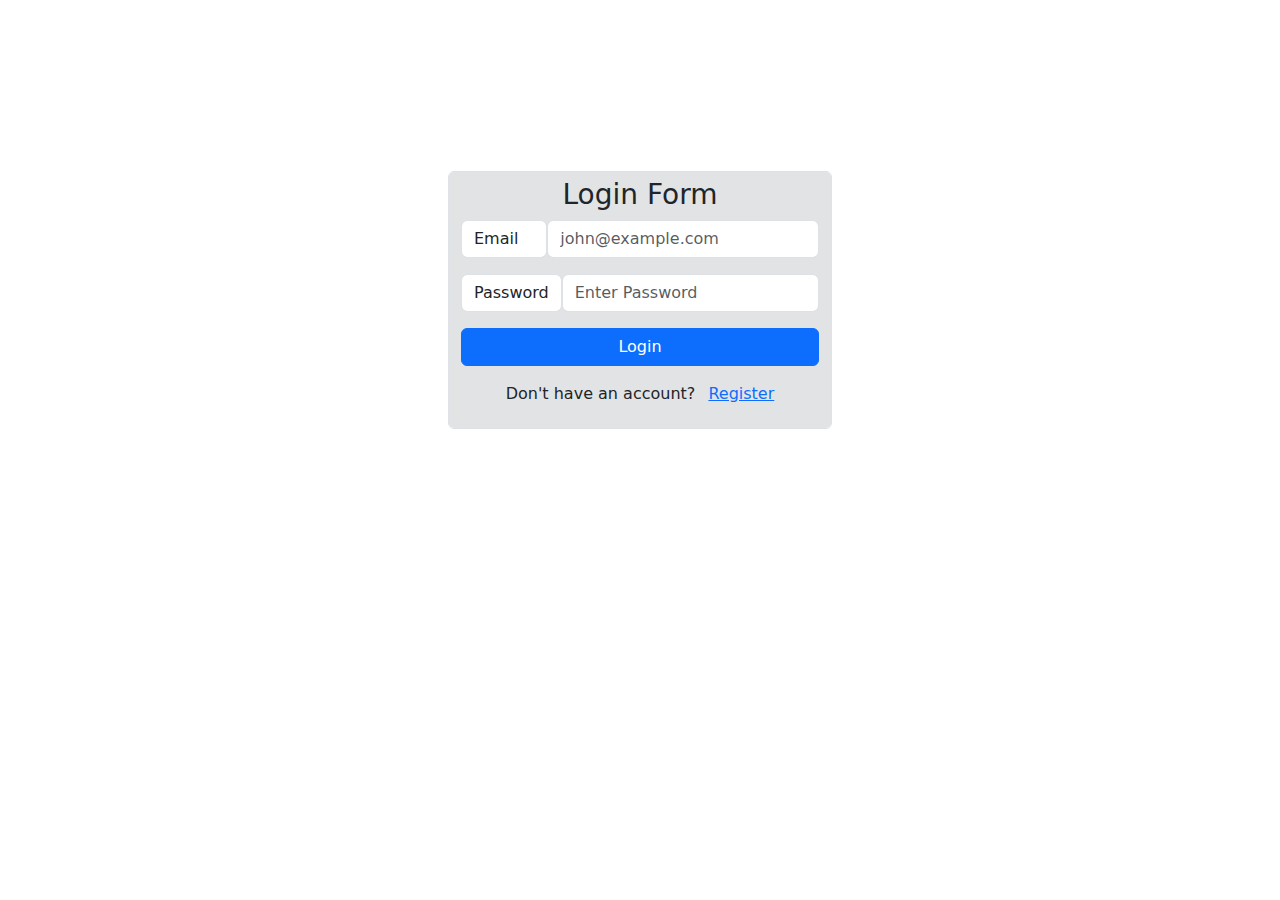
<file: login.html>
<!DOCTYPE html>
<html lang="en">

<head>
    <title>Bootstrap Practice</title>
    <meta charset="utf-8" />
    <meta name="viewport" content="width=device-width, initial-scale=1" />

    <!-- Bootstrap CSS CDN -->
    <link href="https://cdn.jsdelivr.net/npm/bootstrap@5.3.3/dist/css/bootstrap.min.css" rel="stylesheet" />

    <!-- Custom CSS -->
    <link rel="stylesheet" href="assets/css/style.css">
</head>

<body class="">
    <section class="form d-flex justify-content-center align-items-center">
        <form class="form-control bg-secondary-subtle w-30" action="#" method="get">
            <h3 class="text-center">Login Form</h3>

            <div class="d-flex mb-3">
                <label class="form-control w-30 me" for="email">Email</label>
                <input class="form-control" type="email" name="email" id="email" placeholder="john@example.com">
            </div>

            

            <div class="d-flex mb-3">
                <label class="form-control w-30 me" for="password">Password</label>
                <input class="form-control" type="password" name="password" id="password" placeholder="Enter Password">
            </div>

            <button class="btn btn-primary w-100 mb-3">Login</button>
            <p class="text-center">Don't have an account? <a class="ms-2" href="registration.html">Register</a></p>
        </form>
    </section>


    <!-- Bootstrap JS CDN -->
    <script src="https://cdn.jsdelivr.net/npm/bootstrap@5.3.3/dist/js/bootstrap.bundle.min.js"></script>

    <!-- Custom JS -->
    <script src="assets/js/main.js"></script>
</body>

</html>
</file>
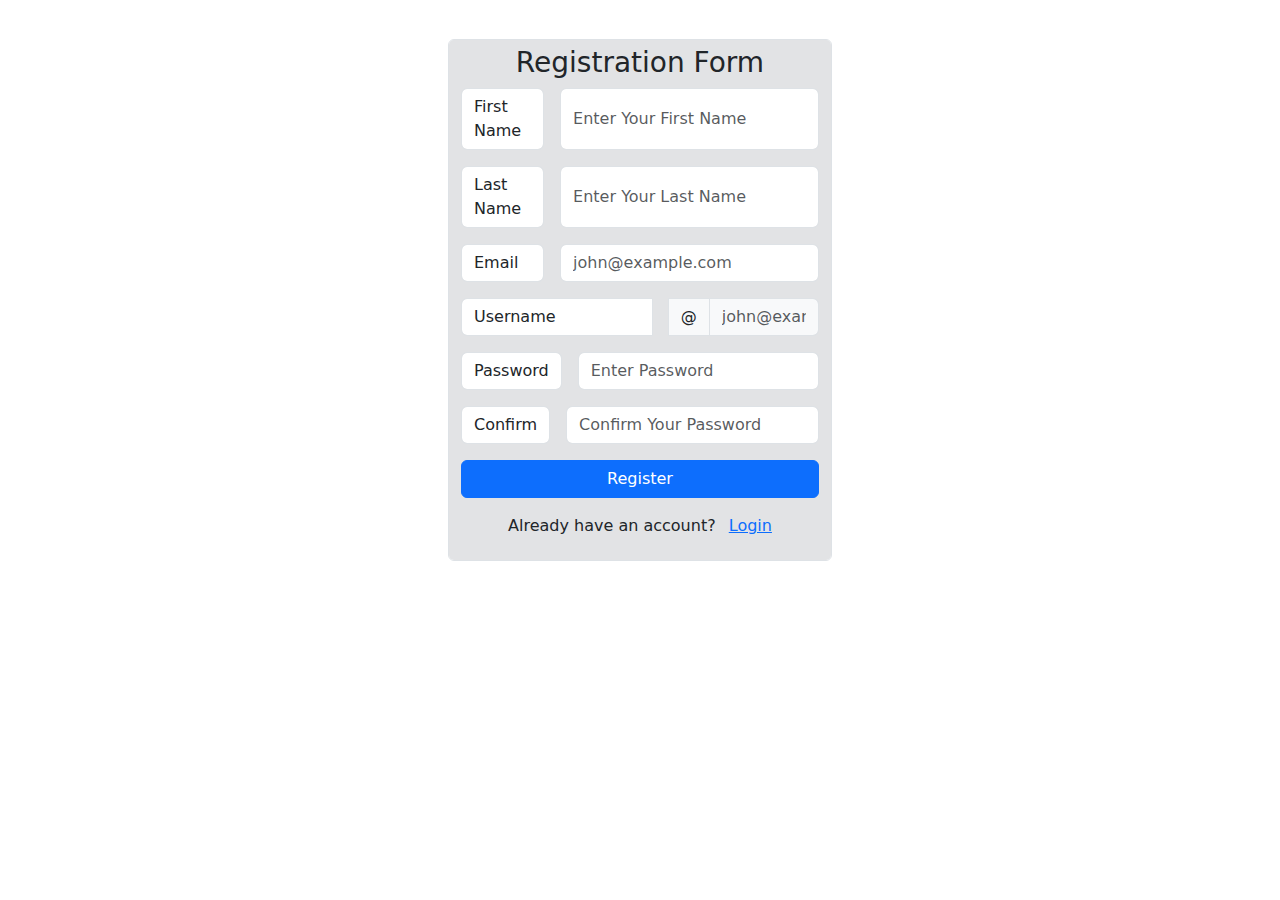
<file: registration.html>
<!DOCTYPE html>
<html lang="en">

<head>
    <title>Bootstrap Practice</title>
    <meta charset="utf-8" />
    <meta name="viewport" content="width=device-width, initial-scale=1" />

    <!-- Bootstrap CSS CDN -->
    <link href="https://cdn.jsdelivr.net/npm/bootstrap@5.3.3/dist/css/bootstrap.min.css" rel="stylesheet" />

    <!-- Custom CSS -->
    <link rel="stylesheet" href="assets/css/style.css">
</head>

<body class="">
    <section class="form d-flex justify-content-center align-items-center">
        <form class="form-control bg-secondary-subtle w-30" action="#" method="get">
            <h3 class="text-center">Registration Form</h3>
            <div class="d-flex mb-3">
                <label class="form-control w-30 me-3" for="f_name">First Name</label>
                <input class="form-control" type="text" name="f_name" id="f_name" placeholder="Enter Your First Name">
            </div>

            <div class="d-flex mb-3">
                <label class="form-control w-30 me-3" for="l_name">Last Name</label>
                <input class="form-control" type="text" name="l_name" id="l_name" placeholder="Enter Your Last Name">
            </div>

            <div class="d-flex mb-3">
                <label class="form-control w-30 me-3" for="email">Email</label>
                <input class="form-control" type="email" name="email" id="email" placeholder="john@example.com">
            </div>

            <div class="input-group d-flex mb-3">
                <label class="form-control w-30 me-3" for="username">Username</label>
                <span class="input-group-text">@</span>
                <input class="form-control input-group-text" type="text" name="username" id="username" placeholder="john@example.com">
            </div>

            <div class="d-flex mb-3">
                <label class="form-control w-30 me-3" for="password">Password</label>
                <input class="form-control" type="password" name="password" id="password" placeholder="Enter Password">
            </div>

            <div class="d-flex mb-3">
                <label class="form-control w-30 me-3" for="c_password">Confirm </label>
                <input class="form-control" type="password" name="c_password" id="c_password"
                    placeholder="Confirm Your Password">
            </div>
            <button class="btn btn-primary w-100 mb-3">Register</button>
            <p class="text-center">Already have an account? <a class="ms-2" href="login.html">Login</a></p>
        </form>
    </section>


    <!-- Bootstrap JS CDN -->
    <script src="https://cdn.jsdelivr.net/npm/bootstrap@5.3.3/dist/js/bootstrap.bundle.min.js"></script>

    <!-- Custom JS -->
    <script src="assets/js/main.js"></script>
</body>

</html>
</file>
<file: assets/css/style.css>
h1 {
    font-size: 40px;
}

.form {
    height: 600px;
    /* margin-top: 150px; */
}

.w-30 {
    width: 30% !important;
}
</file>
